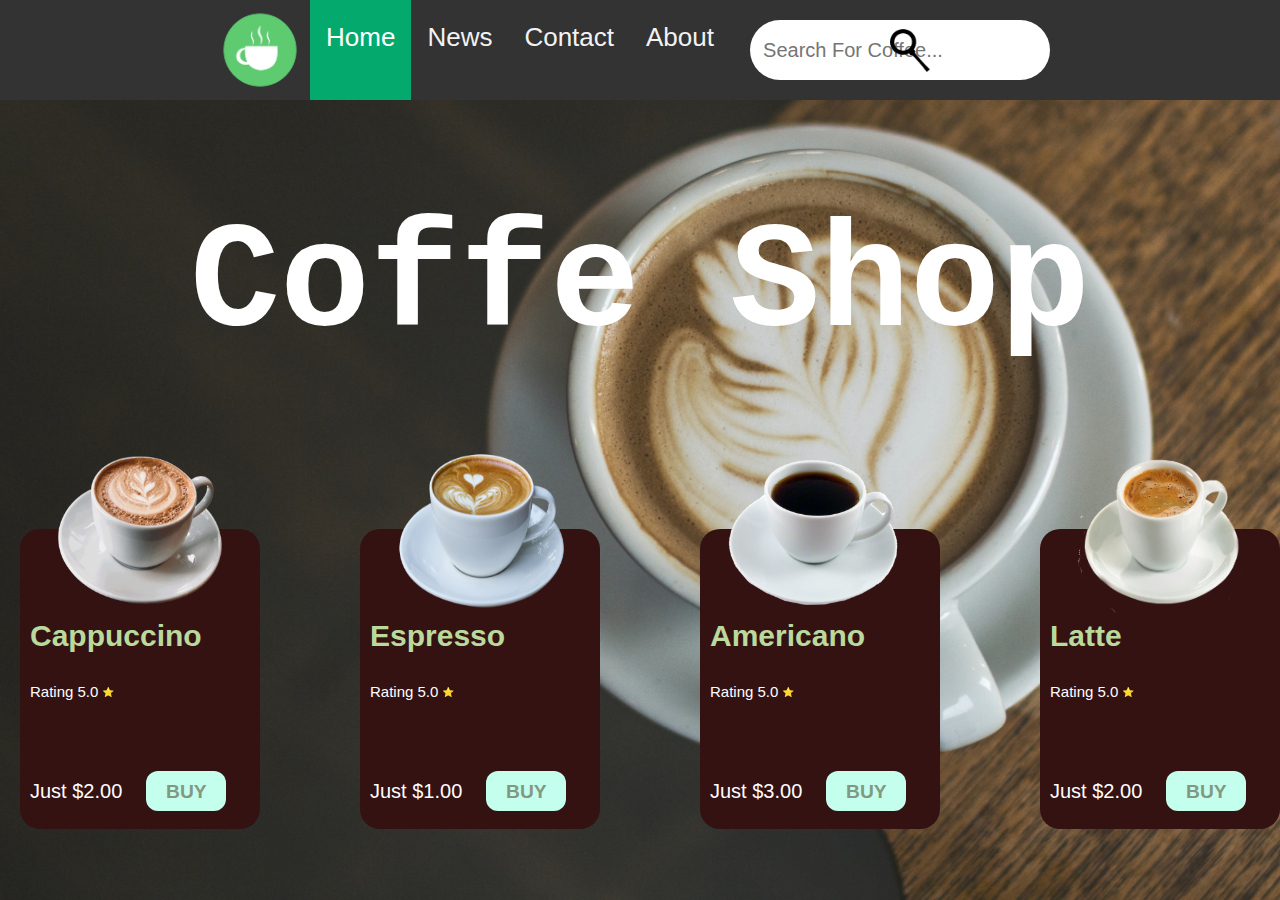
<file: index.html>
<!DOCTYPE html>
<html lang="en">
<head>

    <meta charset="UTF-8">
    <meta name="viewport" content="width=device-width, initial-scale=1.0">
    <link rel="stylesheet" href="indexx.css">
    <title>CoffeeDrop</title>
</head>
<body>
    <div class="topnav">
        <img id="logo" src="./images/logoPng.png" alt="">
     
        <a class="active" href="./index.html">Home</a>
        <a href="./news.html">News</a>
        <a href="./contactUs.html">Contact</a>
        <a href="./aboutUs.html">About</a>
        <input id="search" type="search" placeholder="  Search For Coffee... ">
        <img id="loopImage" src="./images/loop.png" alt="loop">
    
        
    </div>
    <div class="titles">
        <h1 style="font-family: 'Poppins', Courier, monospace; font-size: 150px;">Coffe Shop</h1>
    </div>

<div class="cards">

    <div class="card">
       <img src="./images/Cappuccino-Latte-PNG-HD-Quality 1.png" alt="coffeeimage">
       <div id="bacw">

        <h3><b>Cappuccino</b></h3>
        <p id="ratingParagraph"><b>Rating 5.0</b><img style="margin-left: 5px;"src="./images/rating star.png" alt=""></p>
        <p id="priceParagraph" ><b>Just $2.00</b></p>
        
        <button id="orederButton1"><b>BUY</b></button>
        </div>
    </div>

    <div class="card">
        <img src="./images/Cafe-Espresso-PNG-Image 1 (1).png" alt="coffeeimage">
        <div id="bacw">
 
         <h3><b>Espresso</b></h3>
         <p id="ratingParagraph"><b>Rating 5.0</b><img style="margin-left: 5px;"src="./images/rating star.png" alt=""></p>
         <p id="priceParagraph"><b>Just $1.00</b></p>
         
         <button id="orederButton1"><b>BUY</b></button>
         </div>
     </div>

     <div class="card">
        <img src="./images/Black Coffe.png" alt="coffeeimage">
        <div id="bacw">
 
         <h3><b>Americano</b></h3>
         <p id="ratingParagraph"><b>Rating 5.0</b><img style="margin-left: 5px;"src="./images/rating star.png" alt=""></p>
         <p id="priceParagraph"><b>Just $3.00</b></p>
         
         <button id="orederButton1"><b>BUY</b></button>
         </div>
     </div>

     <div class="card">
        <img src="./images/Latte.png" alt="coffeeimage">
        <div id="bacw">
 
         <h3><b>Latte</b></h3>
         <p id="ratingParagraph"><b>Rating 5.0</b><img style="margin-left: 5px;"src="./images/rating star.png" alt=""></p>
         <p id="priceParagraph"><b>Just $2.00</b></p>
         
         <button id="orederButton1"><b>BUY</b></button>
         </div>
     </div>

<!-- ANPAJMAN KDZEZ CARDERY -->
     
</div>


</body>
</html
</file>
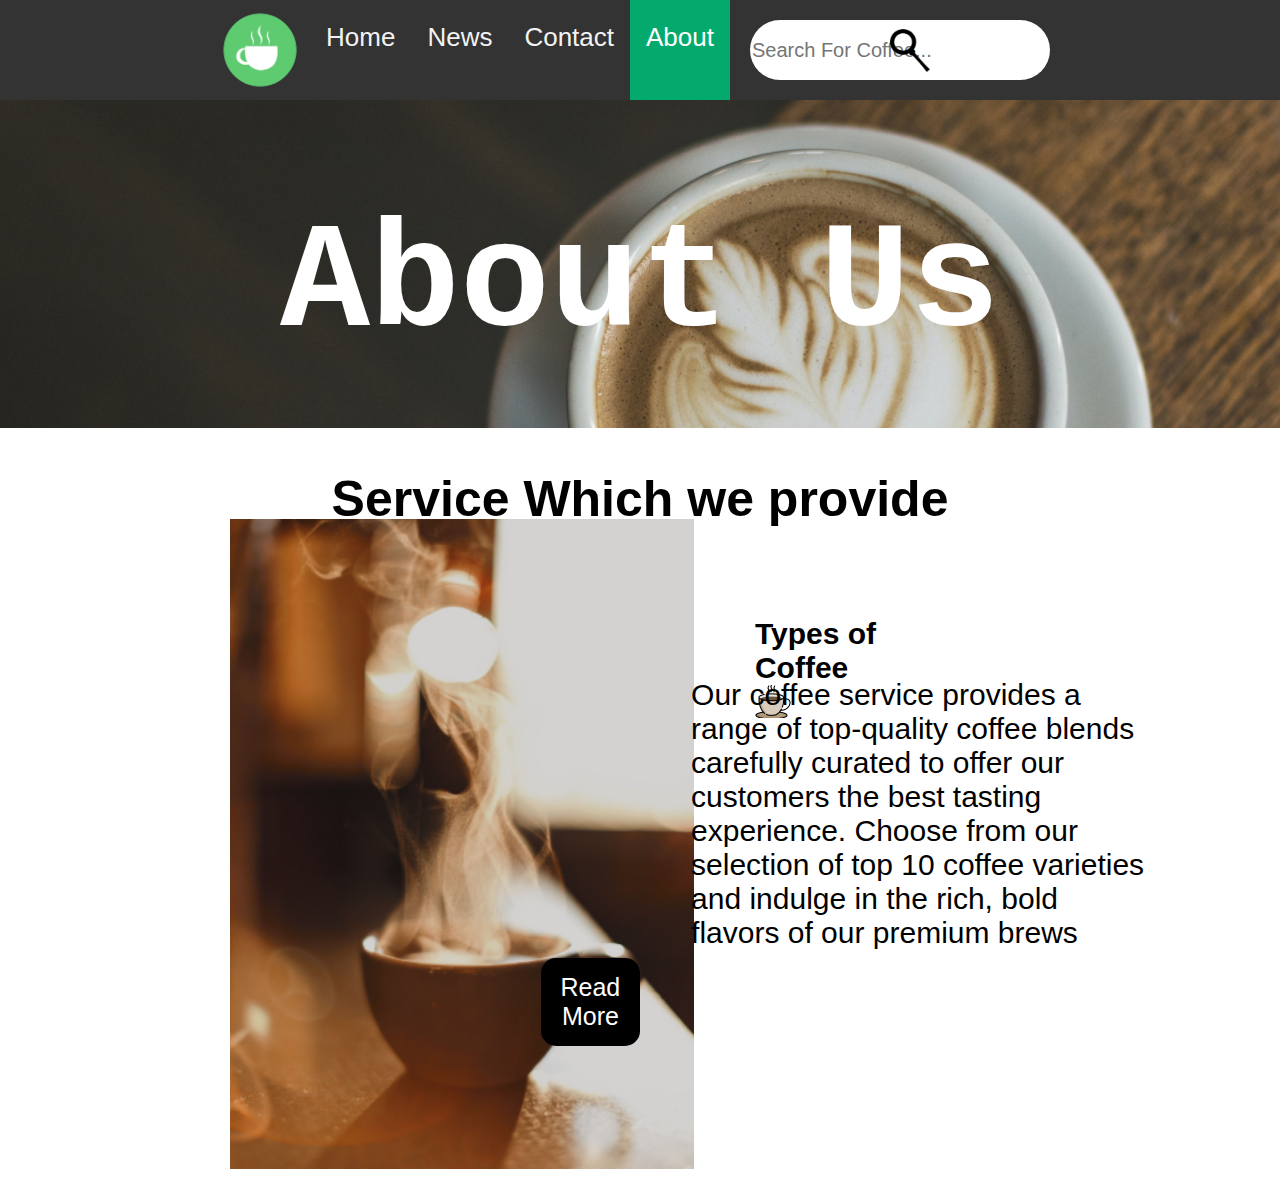
<file: aboutUs.html>
<!DOCTYPE html>
<html lang="en">
<head>
    <meta charset="UTF-8">
    <meta name="viewport" content="width=device-width, initial-scale=1.0">
    <link rel="stylesheet" href="indexx.css">
    <title>About us</title>
</head>
<body>
    <div class="topnav">
        <img id="logo" src="./images/logoPng.png" alt="">
        <a  href="./index.html">Home</a>
        <a href="./news.html">News</a>
        <a href="./contactUs.html">Contact</a>
        <a class="active" href="./aboutUs.html">About</a>
        <input id="search" type="search" placeholder="Search For Coffee... ">
        <img id="loopImage" src="./images/loop.png" alt="loop">
    </div>

    <h1 style="font-family: 'Poppins', Courier, monospace; font-size: 150px;">About Us</h1>
    
    <h2 class="firstTitleAboutUs"><b>Service Which we provide</b></h2>
    
<div class="containerAboutUs">
    
    <img style="font-size: 200px; margin-top: 5%;" src="./images/IamgeForAboutUs1.png" alt="">
    
    <h2 style="margin-top:13%; margin-left: 5%; width: 20%; font-size: 30px;">
        <b>Types of Coffee</b>
        <img src="./images/small coffee img.png" alt="">
    </h2>
    
    <p class="firstTextForAboutUs">    
        Our coffee service provides a range of top-quality coffee blends carefully curated to offer our customers the best tasting experience.
        Choose from our selection of top 10 coffee varieties and indulge in the rich, bold flavors of our premium brews
    </p>

    <button id="readMoreButton">Read More</button>

</div>

</body>
</html>
</file>
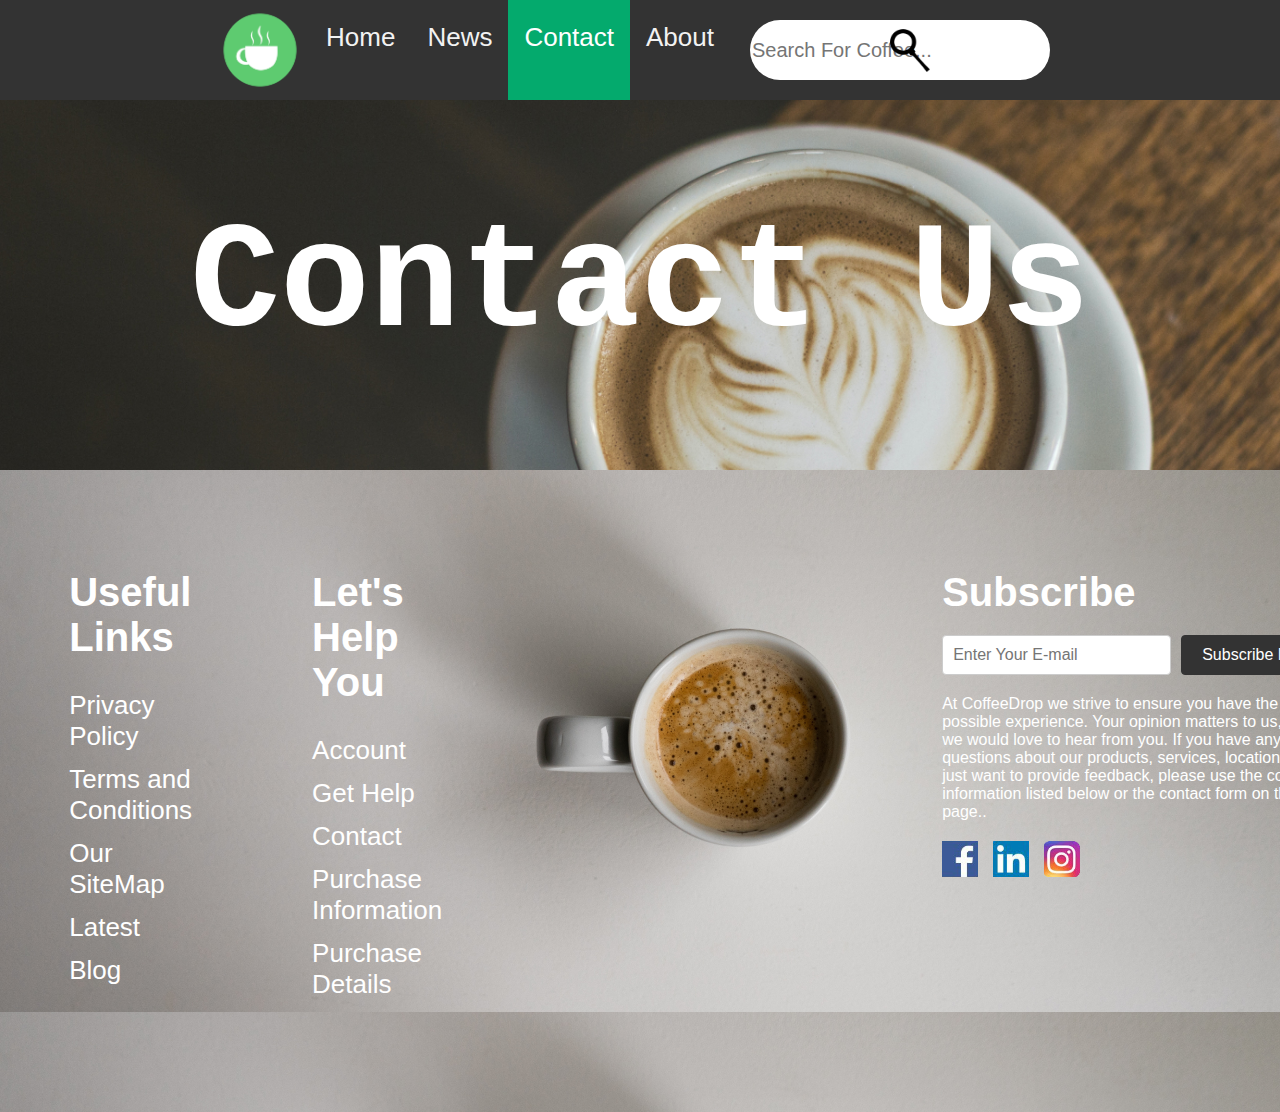
<file: contactUs.html>
<!DOCTYPE html>
<html lang="en">
<head>
    <meta charset="UTF-8">
    <meta name="viewport" content="width=device-width, initial-scale=1.0">
    <link rel="stylesheet" href="indexx.css">
    <title>Contact us</title>
</head>
<body id="contact">
    <div class="topnav">
        <img id="logo" src="./images/logoPng.png" alt="">
        <a  href="./index.html">Home</a>
        <a href="./news.html">News</a>
        <a class="active" href="./contactUs.html">Contact</a>
        <a  href="./aboutUs.html">About</a>
        <input id="search" type="search" placeholder="Search For Coffee... ">
        <img id="loopImage" src="./images/loop.png" alt="loop">
    </div>

    <h1 style="font-family: 'Poppins', Courier, monospace; font-size: 150px;">Contact Us</h1>
    <div class="contactContainer">
            <div class="links">
                <h3>Useful Links</h3>
                <div class="helps">
                    <a href="">Privacy Policy</a>
                    <a href="">Terms and Conditions</a>
                    <a href="">Our SiteMap</a>
                    <a href="">Latest</a>
                    <a href="">Blog</a>
                </div>
            </div>
            
            
                <div class="helpLinks">
                    <h3>Let's Help You</h3>
                    <div class="helps">
                        <a href="">Account</a>
                        <a href="">Get Help</a>
                        <a href="">Contact</a>
                        <a href="">Purchase Information</a>
                        <a href="">Purchase Details</a>
                    </div>
                </div>
            
    
            
            <div class="rightSection">
                <h3>Subscribe</h3>
                <div id="subscribeForm" >
                    <input  type="email" placeholder="Enter Your E-mail">
                    <button >Subscribe Now</button>
                </div>
                <p>At CoffeeDrop we strive to ensure you have the best possible experience. Your opinion matters to us, and we would love to hear from you. If you have any questions about our products, services, locations, or just want to provide feedback, please use the contact information listed below or the contact form on this page..</p> 
                 <div class="socialIcons">
                    <img src="./images/facebookLogo.png" alt="Facebook">
                    <img src="./images/LinkedInLogo.png" alt="LinkedIn">
                    <img src="./images/instagramLogo.png" alt="Instagram">
                </div>
            </div>
        </div>
            
    </div>

</body>
</html>
</file>
<file: indexx.css>
*{
  margin: 0px;
}
.topnav {
  display: flex;
  justify-content: center;
 
  position: sticky;
  top: 0;
    background-color: #333;
    width: 100%;
   
  }
  #search{
    border-radius: 75px;
    width: 300px;
    height: 60px;
    background-color: #fff;
    border: none;
    font-size: 20px;
  }
  .topnav a {
    float: left;
    color: #F2F2F2;
    justify-content: center;
    padding: 22px 16px;
    text-decoration: none;
    font-size: 26px;
    font-family: 'Poppins' ,sans-serif ;
    text-decoration: none;
  }
  .topnav a:hover {
    background-color: #ddd;
    color: black;
    text-decoration: none;
  }
  .topnav a.active {
    background-color: #04AA6D;
    color: white;
    text-decoration: none;
    /* margin-left: 100px; */
  }

  .topnav input{
    display: flex;
    justify-self: left;
    margin: 20px;
    width: 100px;   
  }

  #loopImage{
    position: absolute;
    height: 43px;
    width: 40px;
    left: 69.5%;
    bottom: 1px;
    top: 29px;
  }

  #logo{
      display: flex;
      height: 100px;
  }
 
 .search input{
  margin-top: 8px;
    float: right;
      border-radius: 30px;
      height: 50px;
      padding: px;
     
  }
  .search{
    align-items: center;
  }
  body{
    background-image: url(./images/matt-hoffman-72qDM1TA5p8-unsplash\ 1\ \(1\).jpg);
    background-repeat: no-repeat;
    background-position: center;
    background-attachment: fixed;
    background-size: cover;
  }
   h1{
    margin-top: 100px;
    text-align: center;
    color: rgb(255, 255, 255);
  }
 .cards{
  display: flex;
  color: rgb(37, 95, 76);
  padding: 0.8%;
  justify-content: center;
 }

.card{
  padding: 60px;
   }

 .card > img{
  height: 180px;
  width: 200px;
  margin-bottom: -95px;
  margin-left: 20px;

 }  

 .card h3{
  color: #BAD99C;
  font-family: 'Poppins' ,sans-serif ;
  font-size: 30px;
 }

#priceParagraph{
  display: inline-block;
  color: #fffdff;
  font-weight: 300;
  font-size: 20px;
  font-family: 'Gill Sans', 'Gill Sans MT', Calibri, 'Trebuchet MS', sans-serif ;
  margin-top: 80px;
 }

 #ratingParagraph{
  color: #fffdff;
  font-weight: 200;
  font-size: 15px;
  font-family: 'Gill Sans', 'Gill Sans MT', Calibri, 'Trebuchet MS', sans-serif ;
  margin-top: 20px;
 }

 #bacw{
  background-color: rgb(52, 18, 18);
  height: 200px;
  width: 100%;
  padding: 10px;
  padding-top: 90px;
  border-radius: 20px;
 }


 #orederButton1{
  background-color: rgb(195, 255, 236);
  color: rgb(131, 152, 131);
  border: none;
  border-radius: 12px;
  padding: 10px;
  margin-top: 5px;
  margin-left: 20px;
  font-size: larger;
  cursor: pointer;
  width: 80px;
  height: 40px;
 }

 #orederButton1:active{
  background-color: rgb(5, 69, 49);;
 }

 #orederButton1:hover{
  background-color: rgb(162, 255, 225);;
  color: rgb(113, 149, 113);
 }

 /* About Us CSS */

 .containerAboutUs{
  display: flex;
  justify-content: center;
  background-color: #fff;
  font-family: 'Gill Sans', 'Gill Sans MT', Calibri, 'Trebuchet MS', sans-serif;
  padding:30px;
 }

 .firstTextForAboutUs {
  display: flex;
  align-items: center;
  width: 70%;
  font-weight: 100;
  font-size: 30px;
  text-align: left;
  margin-left: -16%;
 }

 .containerAboutUs > img{
  margin-left: 200px;
  height: 650px;
 }

 .firstTitleAboutUs{
  display: flex; 
  justify-content: center;
  font-family: 'Gill Sans', 'Gill Sans MT', Calibri, 'Trebuchet MS', sans-serif;
  font-weight: bold;
  font-size: 50px;
  position: relative;
  top: 100px;
 }

 #readMoreButton{
  justify-content: center;
  background-color: black;
  border: none;
  border-radius: 15px;
  color: #fff;
  font-family: 'Gill Sans', 'Gill Sans MT', Calibri, 'Trebuchet MS', sans-serif;
  font-size: 25px;
  height: 100%;
  width: 13%;
  cursor: pointer;
  padding: 15px;
    position: relative;
  top: 500px;
  right:50%;
 }

 #readMoreButton:active{
  background-color: #494949;
  color: rgb(197, 197, 197);
 }


 /*  contactUs */


 /* .contactUsHelp{
  display: flex;
  padding: 0.8%;
  justify-content: center;
 }

 .help{
  display: flex;
  justify-content: center;
  margin-left: 30px;
  margin-right: 30px;

 }


 .help a{
  font-size: 26px;
  font-family: 'Poppins',sans-serif;

 } */


 /* General Styles */


.contactContainer {
display: flex;
justify-content: center;
margin-top: 100px;
padding: 100px 0px 100px 0px;
background-image: url(./images/coffeeImageBackroundContactUs.png);
}

h3 {
color: #ffffff;
margin-bottom: 30px;
font-size: 40px;
font-family: 'Poppins',sans-serif;
}

a {
text-decoration: none;
color: #ffffff;
font-size: 26px;
font-family: 'Poppins',sans-serif;
}

a:hover{
  text-decoration: underline;
}

.links a {
display:block;
margin-bottom: 12px;
}

.helpLinks a{
display:block;
margin-bottom: 12px;
}

.links{
margin-left: 120px;
}

.helpLinks{
margin-left: 120px;
margin-right: 500px;
}


/* Right Section */
.rightSection {
max-width: 400px;
}

.rightSection h3 {
margin-bottom: 20px;
}

.subscribeClass{
display: block;
margin-bottom: 40px;
}


#subscribeForm {
display: flex;
gap: 10px;
margin-bottom: 20px;
}

#subscribeForm input {
padding: 10px;
font-size: 16px;
flex: 1;
border: 1px solid #ccc;
border-radius: 4px;
}

#subscribeForm button {
padding: 10px 20px;
font-size: 16px;
border: 1px solid #333;
background-color: #333;
cursor: pointer;
border-radius: 4px;
color: #ffffff;
white-space: nowrap;
}

.rightSection p {
margin-top: 20px;
color: #ffffff;;
font-size: 16px;
font-family: 'Poppins',sans-serif;

}

.socialIcons {
display: flex;
gap: 15px;
margin-top: 20px;
cursor: pointer;
}

.socialIcons img {
width: 36px;
height: 36px;
}

/* News CSS */

.containerNews{
  background-color: #fff;
  font-family: 'Gill Sans', 'Gill Sans MT', Calibri, 'Trebuchet MS', sans-serif;
  height: 1000px;
}

#secondNewsParagraph{
  width: 50%;
  font-size: 40px;
  margin-top: -640px;
  margin-left: 20px;
}
</file>
